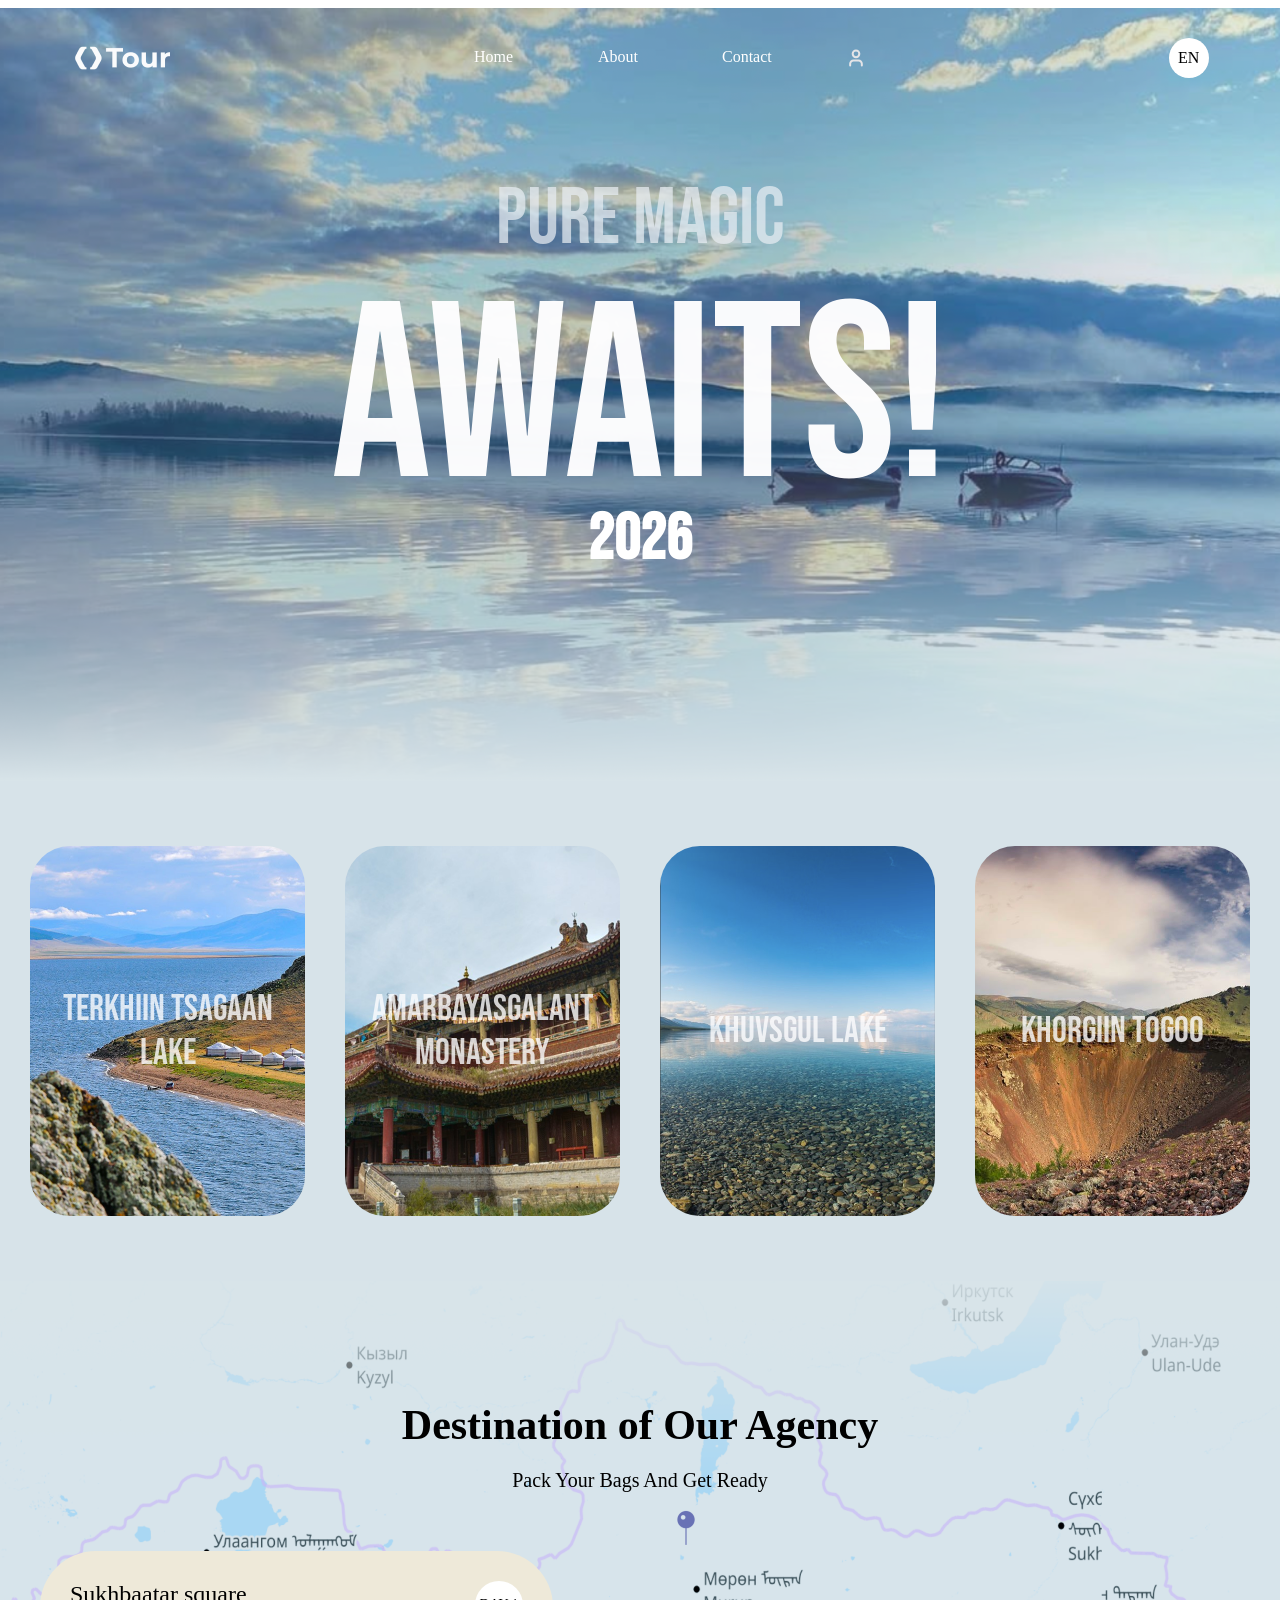
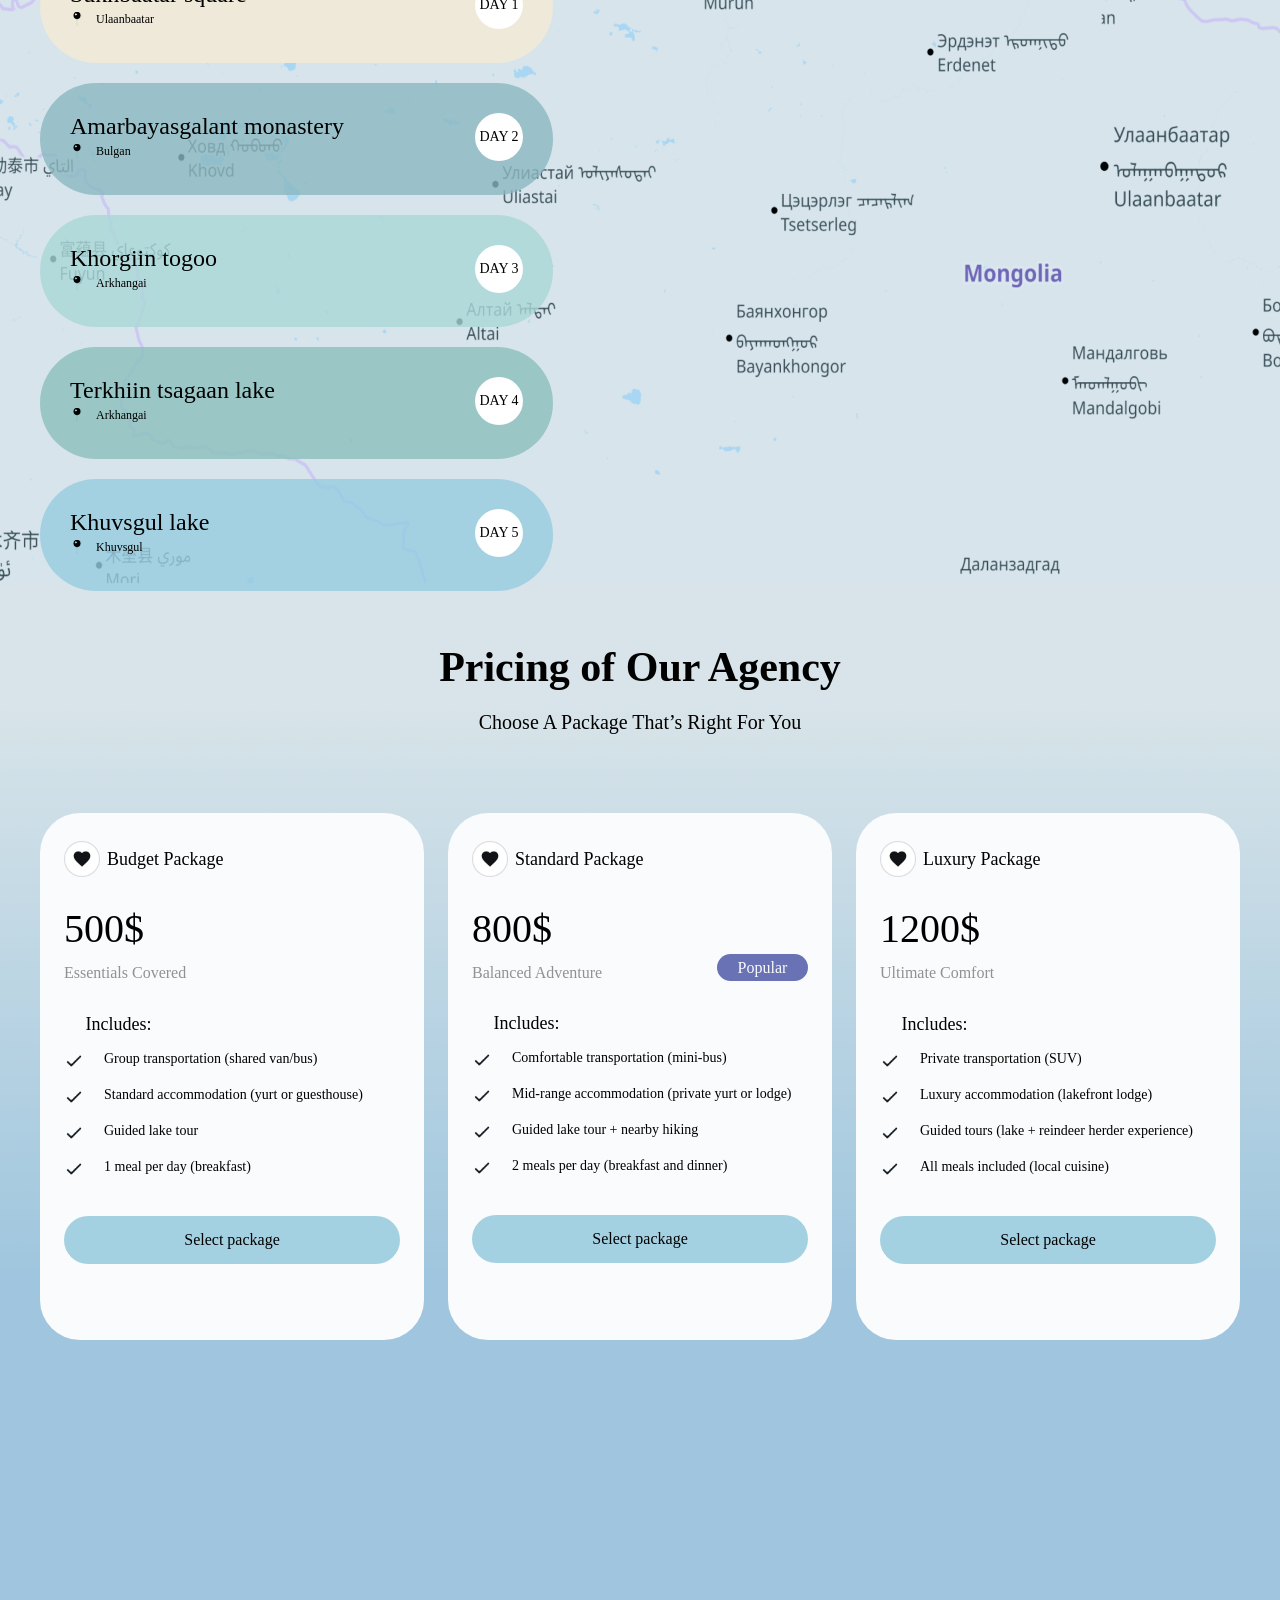
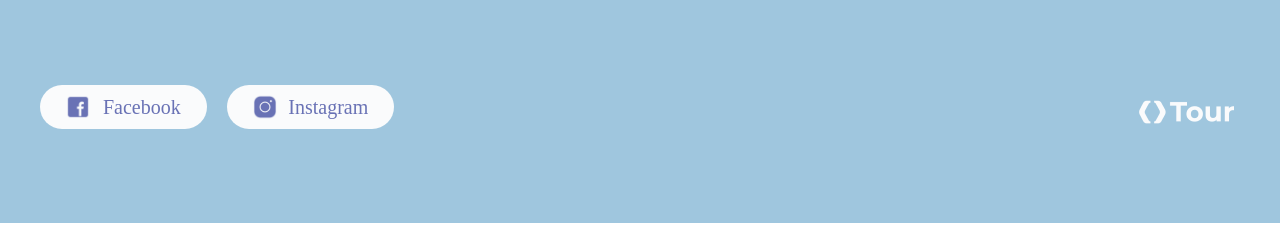
<file: index.html>
<!doctype html>
<html lang="en">
  <head>
    <link rel="preconnect" href="https://fonts.googleapis.com" />
    <link rel="preconnect" href="https://fonts.gstatic.com" crossorigin />
    <link
      href="https://fonts.googleapis.com/css2?family=Bebas+Neue&display=swap"
      rel="stylesheet"
    />
    <meta charset="UTF-8" />
    <meta name="viewport" content="width=device-width, initial-scale=1.0" />
    <link rel="stylesheet" href="index.css" />
    <title>Document</title>
  </head>
  <body>
    <div class="main">
      <div class="ehniizurag">
        <div>
          <div class="eej">
            <div class="logo"></div>
            <div class="bro">
              <div class="xoxo">Home</div>
              <div class="xoxo">About</div>
              <div class="xoxo">Contact</div>
              <div class="user"></div>
            </div>
            <div class="en">EN</div>
          </div>
        </div>
        <div class="aav">
          <div class="pure">PURE MAGIC</div>
          <div class="awaits">AWAITS!</div>
          <div class="year">2026</div>
        </div>
      </div>
    </div>
    <div class="uvuu">
      <div class="etseg">
        <div class="neg">TERKHIIN TSAGAAN <br />LAKE</div>
        <div class="hoyr"><p>AMARBAYASGALANT MONASTERY</p></div>
        <div class="gurav">KHUVSGUL LAKE</div>
        <div class="duruv">KHORGIIN TOGOO</div>
      </div>
    </div>
    <div class="sectiongurav">
      <div class="destination">Destination of Our Agency</div>
      <div class="bags">Pack Your Bags And Get Ready</div>
      <div class="map">
        <div class="days">
          <div class="dayneg kk">
            <div class="dotorh">
              <div>Sukhbaatar square</div>
              <div class="haha">
                <div class="icon"></div>
                <div style="font-size: 12px">Ulaanbaatar</div>
              </div>
            </div>
            <div class="dugui">DAY 1</div>
          </div>
          <div class="sukhzurag"></div>
          <div class="dayhoyr kk">
            <div class="dotorh">
              <div>Amarbayasgalant monastery</div>
              <div class="haha">
                <div class="icon"></div>
                <div style="font-size: 12px">Bulgan</div>
              </div>
            </div>
            <div class="dugui">DAY 2</div>
          </div>
          <div class="monzurag"></div>
          <div class="daygurav kk">
            <div class="dotorh">
              <div>Khorgiin togoo</div>
              <div class="haha">
                <div class="icon"></div>
                <div style="font-size: 12px">Arkhangai</div>
              </div>
            </div>
            <div class="dugui">DAY 3</div>
          </div>
          <div class="togoozurag"></div>
          <div class="dayduruv kk">
            <div class="dotorh">
              <div>Terkhiin tsagaan lake</div>
              <div class="haha">
                <div class="icon"></div>
                <div style="font-size: 12px">Arkhangai</div>
              </div>
            </div>
            <div class="dugui">DAY 4</div>
          </div>
          <div class="tsagaanzurag"></div>
          <div class="daytav kk">
            <div class="dotorh">
              <div>Khuvsgul lake</div>
              <div class="haha">
                <div class="icon"></div>
                <div style="font-size: 12px">Khuvsgul</div>
              </div>
            </div>
            <div class="dugui">DAY 5</div>
          </div>
          <div class="khuvzurag"></div>
        </div>
      </div>
    </div>
    <div class="sectionduruv">
      <div class="heading">
        <div class="pricing">Pricing of Our Agency</div>
        <div class="choose">Choose A Package That’s Right For You</div>
      </div>
      <div class="bars">
        <div class="bar">
          <div class="papa">
            <div class="zvrh"></div>
            <div class="garchig">Budget Package</div>
          </div>
          <div class="dollar">500$</div>
          <div class="baby">Essentials Covered</div>
          <div class="mom">
            <div class="includes">Includes:</div>
            <div class="mur">
              <div class="check"></div>
              <div class="yy">Group transportation (shared van/bus)</div>
            </div>
            <div class="mur">
              <div class="check"></div>
              <div class="yy">Standard accommodation (yurt or guesthouse)</div>
            </div>
            <div class="mur">
              <div class="check"></div>
              <div class="yy">Guided lake tour</div>
            </div>
            <div class="mur">
              <div class="check"></div>
              <div class="yy">1 meal per day (breakfast)</div>
            </div>
          </div>
          <div style="display: flex; justify-content: center">
            <div class="select">Select package</div>
          </div>
        </div>
        <div class="bar">
          <div class="papa">
            <div class="zvrh"></div>
            <div class="garchig">Standard Package</div>
          </div>
          <div class="dollar">800$</div>
          <div
            style="
              display: flex;
              align-items: center;
              justify-content: space-between;
              height: 27px;
            "
          >
            <div class="baby">Balanced Adventure</div>
            <div class="popular">Popular</div>
          </div>
          <div class="mom">
            <div class="includes">Includes:</div>
            <div class="mur">
              <div class="check"></div>
              <div class="yy">Comfortable transportation (mini-bus)</div>
            </div>
            <div class="mur">
              <div class="check"></div>
              <div class="yy">
                Mid-range accommodation (private yurt or lodge)
              </div>
            </div>
            <div class="mur">
              <div class="check"></div>
              <div class="yy">Guided lake tour + nearby hiking</div>
            </div>
            <div class="mur">
              <div class="check"></div>
              <div class="yy">2 meals per day (breakfast and dinner)</div>
            </div>
          </div>
          <div style="display: flex; justify-content: center">
            <div class="select">Select package</div>
          </div>
        </div>
        <div class="bar">
          <div class="papa">
            <div class="zvrh"></div>
            <div class="garchig">Luxury Package</div>
          </div>
          <div class="dollar">1200$</div>
          <div class="baby">Ultimate Comfort</div>
          <div class="mom">
            <div class="includes">Includes:</div>
            <div class="mur">
              <div class="check"></div>
              <div class="yy">Private transportation (SUV)</div>
            </div>
            <div class="mur">
              <div class="check"></div>
              <div class="yy">Luxury accommodation (lakefront lodge)</div>
            </div>
            <div class="mur">
              <div class="check"></div>
              <div class="yy">
                Guided tours (lake + reindeer herder experience)
              </div>
            </div>
            <div class="mur">
              <div class="check"></div>
              <div class="yy">All meals included (local cuisine)</div>
            </div>
          </div>
          <div style="display: flex; justify-content: center">
            <div class="select">Select package</div>
          </div>
        </div>
      </div>
      <div class="yrool">
        <div class="fb">
          <div class="fbb"></div>
          <div class="fbbb">Facebook</div>
        </div>
        <div class="ig">
          <div class="igg"></div>
          <div class="fbbb">Instagram</div>
        </div>
        <div class="logo"></div>
      </div>
    </div>
  </body>
</html>
</file>
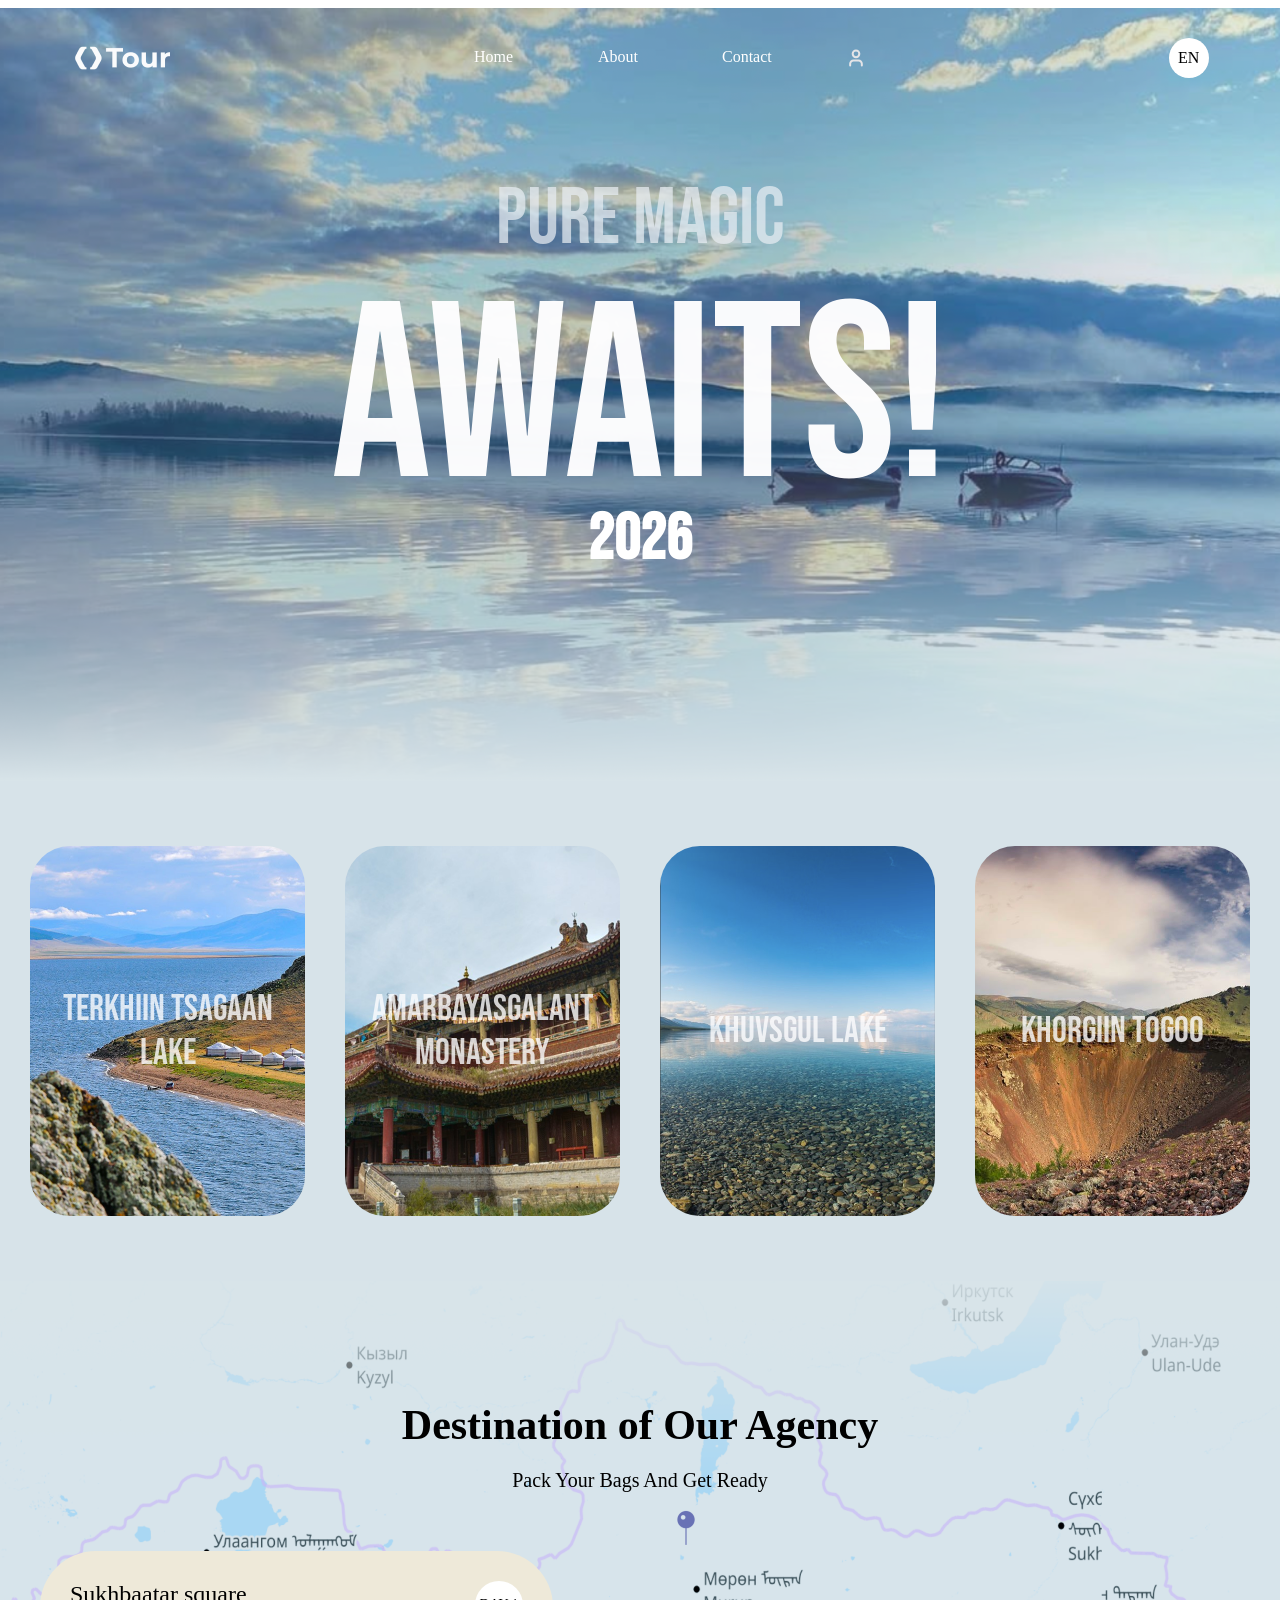
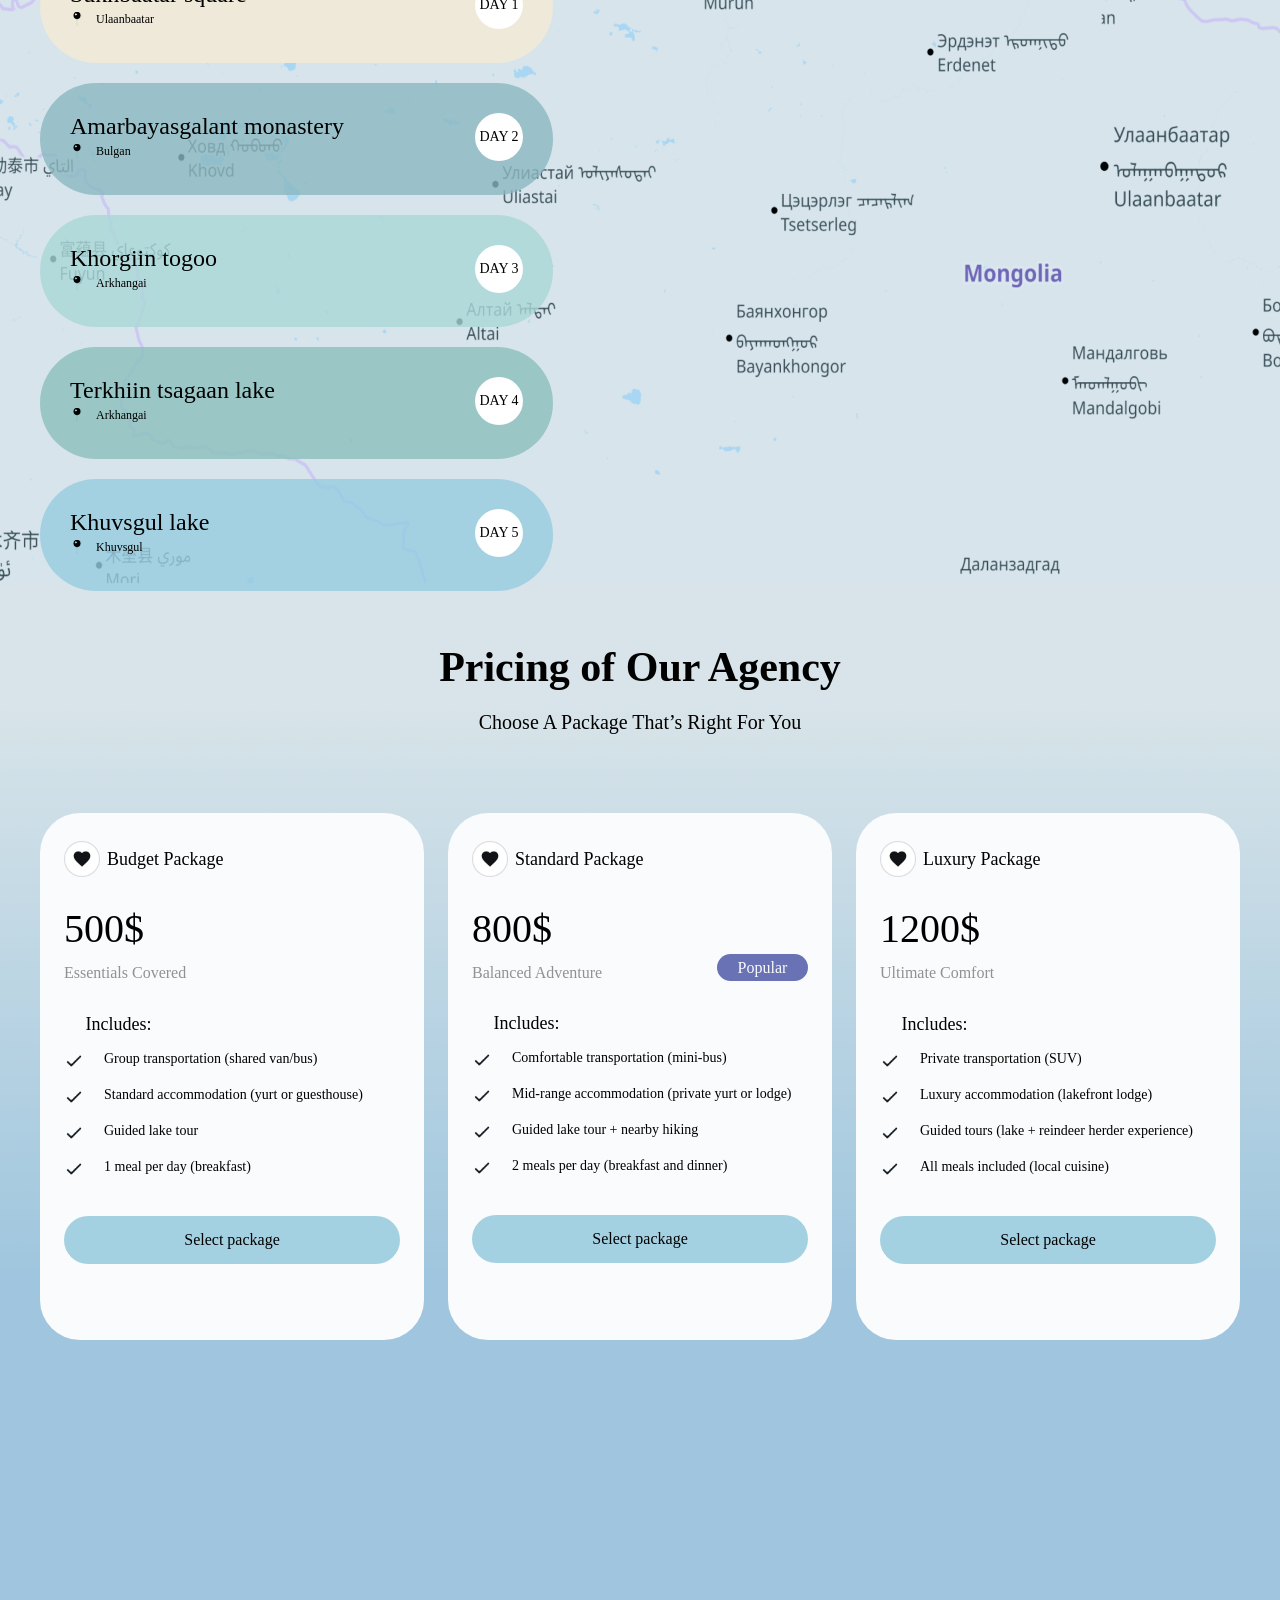
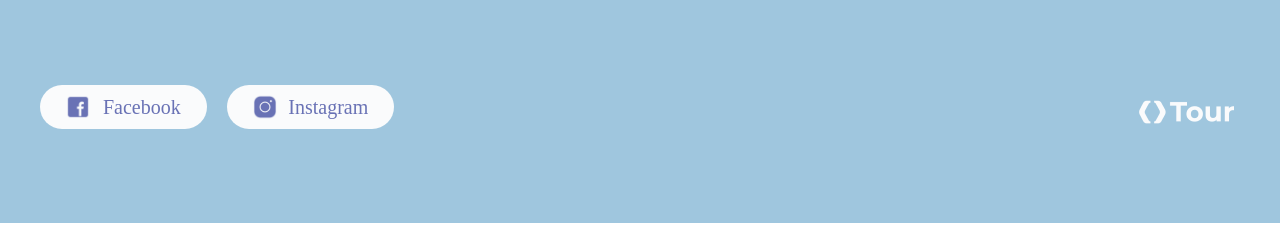
<file: pinetour.html>
<!doctype html>
<html lang="en">
  <head>
    <link rel="preconnect" href="https://fonts.googleapis.com" />
    <link rel="preconnect" href="https://fonts.gstatic.com" crossorigin />
    <link
      href="https://fonts.googleapis.com/css2?family=Bebas+Neue&display=swap"
      rel="stylesheet"
    />
    <meta charset="UTF-8" />
    <meta name="viewport" content="width=device-width, initial-scale=1.0" />
    <link rel="stylesheet" href="pinetour.css" />
    <title>Document</title>
  </head>
  <body>
    <div class="main">
      <div class="ehniizurag">
        <div>
          <div class="eej">
            <div class="logo"></div>
            <div class="bro">
              <div class="xoxo">Home</div>
              <div class="xoxo">About</div>
              <div class="xoxo">Contact</div>
              <div class="user"></div>
            </div>
            <div class="en">EN</div>
          </div>
        </div>
        <div class="aav">
          <div class="pure">PURE MAGIC</div>
          <div class="awaits">AWAITS!</div>
          <div class="year">2026</div>
        </div>
      </div>
    </div>
    <div class="uvuu">
      <div class="etseg">
        <div class="neg">TERKHIIN TSAGAAN <br />LAKE</div>
        <div class="hoyr"><p>AMARBAYASGALANT MONASTERY</p></div>
        <div class="gurav">KHUVSGUL LAKE</div>
        <div class="duruv">KHORGIIN TOGOO</div>
      </div>
    </div>
    <div class="sectiongurav">
      <div class="destination">Destination of Our Agency</div>
      <div class="bags">Pack Your Bags And Get Ready</div>
      <div class="map">
        <div class="days">
          <div class="dayneg kk">
            <div class="dotorh">
              <div>Sukhbaatar square</div>
              <div class="haha">
                <div class="icon"></div>
                <div style="font-size: 12px">Ulaanbaatar</div>
              </div>
            </div>
            <div class="dugui">DAY 1</div>
          </div>
          <div class="sukhzurag"></div>
          <div class="dayhoyr kk">
            <div class="dotorh">
              <div>Amarbayasgalant monastery</div>
              <div class="haha">
                <div class="icon"></div>
                <div style="font-size: 12px">Bulgan</div>
              </div>
            </div>
            <div class="dugui">DAY 2</div>
          </div>
          <div class="monzurag"></div>
          <div class="daygurav kk">
            <div class="dotorh">
              <div>Khorgiin togoo</div>
              <div class="haha">
                <div class="icon"></div>
                <div style="font-size: 12px">Arkhangai</div>
              </div>
            </div>
            <div class="dugui">DAY 3</div>
          </div>
          <div class="togoozurag"></div>
          <div class="dayduruv kk">
            <div class="dotorh">
              <div>Terkhiin tsagaan lake</div>
              <div class="haha">
                <div class="icon"></div>
                <div style="font-size: 12px">Arkhangai</div>
              </div>
            </div>
            <div class="dugui">DAY 4</div>
          </div>
          <div class="tsagaanzurag"></div>
          <div class="daytav kk">
            <div class="dotorh">
              <div>Khuvsgul lake</div>
              <div class="haha">
                <div class="icon"></div>
                <div style="font-size: 12px">Khuvsgul</div>
              </div>
            </div>
            <div class="dugui">DAY 5</div>
          </div>
          <div class="khuvzurag"></div>
        </div>
      </div>
    </div>
    <div class="sectionduruv">
      <div class="heading">
        <div class="pricing">Pricing of Our Agency</div>
        <div class="choose">Choose A Package That’s Right For You</div>
      </div>
      <div class="bars">
        <div class="bar">
          <div class="papa">
            <div class="zvrh"></div>
            <div class="garchig">Budget Package</div>
          </div>
          <div class="dollar">500$</div>
          <div class="baby">Essentials Covered</div>
          <div class="mom">
            <div class="includes">Includes:</div>
            <div class="mur">
              <div class="check"></div>
              <div class="yy">Group transportation (shared van/bus)</div>
            </div>
            <div class="mur">
              <div class="check"></div>
              <div class="yy">Standard accommodation (yurt or guesthouse)</div>
            </div>
            <div class="mur">
              <div class="check"></div>
              <div class="yy">Guided lake tour</div>
            </div>
            <div class="mur">
              <div class="check"></div>
              <div class="yy">1 meal per day (breakfast)</div>
            </div>
          </div>
          <div style="display: flex; justify-content: center">
            <div class="select">Select package</div>
          </div>
        </div>
        <div class="bar">
          <div class="papa">
            <div class="zvrh"></div>
            <div class="garchig">Standard Package</div>
          </div>
          <div class="dollar">800$</div>
          <div
            style="
              display: flex;
              align-items: center;
              justify-content: space-between;
              height: 27px;
            "
          >
            <div class="baby">Balanced Adventure</div>
            <div class="popular">Popular</div>
          </div>
          <div class="mom">
            <div class="includes">Includes:</div>
            <div class="mur">
              <div class="check"></div>
              <div class="yy">Comfortable transportation (mini-bus)</div>
            </div>
            <div class="mur">
              <div class="check"></div>
              <div class="yy">
                Mid-range accommodation (private yurt or lodge)
              </div>
            </div>
            <div class="mur">
              <div class="check"></div>
              <div class="yy">Guided lake tour + nearby hiking</div>
            </div>
            <div class="mur">
              <div class="check"></div>
              <div class="yy">2 meals per day (breakfast and dinner)</div>
            </div>
          </div>
          <div style="display: flex; justify-content: center">
            <div class="select">Select package</div>
          </div>
        </div>
        <div class="bar">
          <div class="papa">
            <div class="zvrh"></div>
            <div class="garchig">Luxury Package</div>
          </div>
          <div class="dollar">1200$</div>
          <div class="baby">Ultimate Comfort</div>
          <div class="mom">
            <div class="includes">Includes:</div>
            <div class="mur">
              <div class="check"></div>
              <div class="yy">Private transportation (SUV)</div>
            </div>
            <div class="mur">
              <div class="check"></div>
              <div class="yy">Luxury accommodation (lakefront lodge)</div>
            </div>
            <div class="mur">
              <div class="check"></div>
              <div class="yy">
                Guided tours (lake + reindeer herder experience)
              </div>
            </div>
            <div class="mur">
              <div class="check"></div>
              <div class="yy">All meals included (local cuisine)</div>
            </div>
          </div>
          <div style="display: flex; justify-content: center">
            <div class="select">Select package</div>
          </div>
        </div>
      </div>
      <div class="yrool">
        <div class="fb">
          <div class="fbb"></div>
          <div class="fbbb">Facebook</div>
        </div>
        <div class="ig">
          <div class="igg"></div>
          <div class="fbbb">Instagram</div>
        </div>
        <div class="logo"></div>
      </div>
    </div>
  </body>
</html>
</file>
<file: index.css>
* {
  box-sizing: border-box;
}

.ehniizurag {
  height: 773px;
  width: 1440px;
  background-image: url(HeroImage.png);
}
.main {
  display: flex;
  justify-content: center;
}
.logo {
  background-image: url(logo\ 1.png);
  width: 100px;
  height: 34px;
}
.user {
  background-image: url(user.svg);
  width: 20px;
  height: 20px;
}
.en {
  width: 40px;
  height: 40px;
  border-radius: 50%;
  background-color: #ffffff;
  display: flex;
  justify-content: center;
  align-items: center;
}
.eej {
  display: flex;
  justify-content: space-around;
  align-items: center;
  width: 1440px;
  height: 100px;
  position: fixed;
}
.bro {
  gap: 24px;
  display: flex;
}
.xoxo {
  width: 100px;
  color: #ffffff;
}
.aav {
  display: flex;
  flex-direction: column;
  justify-content: center;
  align-items: center;
  height: 394px;
  margin-top: 169px;
  font-family: "Bebas Neue", sans-serif;
}
.pure {
  font-size: 80px;
  height: 80px;
  color: #e8edf2b8;
  letter-spacing: 0%;
}
.awaits {
  font-weight: 400;
  font-size: 250px;
  height: 250px;
  color: #fdfdfefa;
}
.year {
  color: #ffffff;
  font-weight: 900;
  font-size: 64px;
}
.neg {
  background-image: url(1.png);
  background-position: center;
  background-size: cover;
  width: 275px;
  height: 370px;
  border-radius: 40px;
  display: flex;
  justify-content: center;
  text-align: center;
  align-items: center;
  font-size: 37px;
  font-weight: 400;
  color: #fdfdfecc;
}
.hoyr {
  background-image: url(2.png);
  background-position: center;
  background-size: cover;
  width: 275px;
  height: 370px;
  border-radius: 40px;
  display: flex;
  text-align: center;
  align-items: center;
  font-size: 37px;
  font-weight: 400;
  color: #fdfdfecc;
}

.gurav {
  background-image: url(3.png);
  background-position: center;
  background-size: cover;
  width: 275px;
  height: 370px;
  border-radius: 40px;
  font-size: 37px;
  font-weight: 400;
  color: #fdfdfecc;
  display: flex;
  justify-content: center;

  align-items: center;
}

.duruv {
  background-image: url(4.png);
  background-position: center;
  background-size: cover;
  width: 275px;
  height: 370px;
  border-radius: 40px;
  display: flex;
  justify-content: center;
  align-items: center;
  font-size: 37px;
  font-weight: 400;
  color: #fdfdfecc;
}
.etseg {
  display: flex;
  justify-content: center;
  gap: 40px;
  width: 1440px;
  height: 500px;
  background-color: #d7e3e9;
  align-items: center;
  font-family: "Bebas Neue", sans-serif;
}
.uvuu {
  display: flex;
  justify-content: center;
}
.sectiongurav {
  background-image: url(Roadmap\ image.png);
  height: 1022px;
  width: 1440px;
  background-position: center;
  background-size: cover;
}
body {
  display: flex;
  flex-direction: column;
  align-items: center;
}
.destination {
  font-weight: 600;
  font-size: 42px;
  text-align: center;
  padding-top: 120px;
}
.bags {
  font-weight: 500;
  font-size: 20px;
  text-align: center;
  padding-top: 10px;
  margin-top: 10px
}
.dayneg {
  background-color: #eee9d9;
  padding: 30px;
}
.dayhoyr {
  background-color: #8bb8c1cc;
  padding: 30px;
}
.daygurav {
  background-color: #aad8d7cc;
  padding: 30px;
}
.dayduruv {
  background-color: #8bc0bdcc;
  padding: 30px;
}
.daytav {
  background-color: #97cce0cc;
  padding: 30px;
}
.kk {
  width: 513px;
  height: 112px;
  border-radius: 120px;
  font-weight: 500;
  font-size: 24px;
  display: flex;
  justify-content: space-between;
}
.days {
  display: flex;
  flex-direction: column;
  gap: 20px;
  margin-left: 120px;
  width: 100%;
  position: relative;
}
.haha {
  display: flex;
  gap: 12px;
  margin-top: 4px;
}
.icon {
  background-image: url(pin.png);
  background-position: center;
  background-size: cover;
  width: 14px;
  height: 14px;
}
.dotorh {
  width: 316px;
  height: 48px;
}
.dugui {
  font-size: 14px;
  width: 48px;
  height: 48px;
  border-radius: 50%;
  background-color: #ffffff;
  display: flex;
  justify-content: center;
  align-items: center;
}
.sukhzurag {
  background-image: url(Hovered\ Image.png);
  width: 248px;
  height: 248px;
  position: absolute;
  background-position: center;
  right: 150px;
  top: 100px;
  display: none;
}
.map {
  display: flex;
  margin-top: 59px;
}

.monzurag {
  background-image: url(Hovered\ Image\ \(1\).png);
  width: 248px;
  height: 248px;
  position: absolute;
  top: -35px;
  right: 345px;
  background-position: center;
  display: none;
}
.togoozurag {
  background-image: url(Hovered\ Image\ \(2\).png);
  width: 248px;
  height: 248px;
  position: absolute;
  top: 82px;
  right: 480px;
  background-position: center;
  display: none;
}
.tsagaanzurag {
  background-image: url(Hovered\ Image\ \(3\).png);
  width: 248px;
  height: 248px;
  position: absolute;
  top: -75px;
  left: 540px;
  background-position: center;
  display: none;
}
.khuvzurag {
  background-image: url(Hovered\ Image\ \(4\).png);
  width: 248px;
  height: 248px;
  position: absolute;
  top: -70px;
  left: 705px;
  background-position: center;
  display: none;
}

.dayneg:hover ~ .sukhzurag {display: block;}
.daytav:hover ~ .khuvzurag {display: block;}
.daygurav:hover ~ .togoozurag {display: block;}
.dayhoyr:hover ~ .monzurag {display: block;}
.dayduruv:hover ~ .tsagaanzurag {display: block;}
.kk:hover {
  border: 4px solid white;
} 
.sectionduruv {
  background-image: url(Price&Footer\ image.png);
  width: 1440px;
  height: 1120px;
}
.heading {
  margin-top: -180px;
}
.pricing {
font-weight: 600;
  font-size: 42px;
  text-align: center;
  padding-top: 120px;
}
.choose {
  font-weight: 500;
  font-size: 20px;
  text-align: center;
  padding-top: 10px;
  margin-top: 10px;
}
.bar {
  height: 527px;
  width: 384px;
  border-radius: 40px;
  background-color: #FAFBFC;
}
.bars {
  display: flex;
  justify-content: center;
  gap: 24px;
  margin-top: 79px;
}
.papa {
  display: flex;
  width: 384px;
  height: 92px;
  align-items: center;
  margin-left: 24px;
  gap: 7px;
}
.zvrh {
  width: 36px;
  height: 36px;
  background-image: url(IconButton\ 1.png);
  background-position: center;
  background-size: cover;
}
.garchig {
  font-size: 18px;
}
.dollar {
  font-size: 40px;
  width: 336px;
  height: 49px;
  margin-left: 24px;
}
.baby {
  margin-top: 10px;
  margin-left: 24px;
  font-size: 16px;
  color: #919191;
}
.yy {
font-size: 14px;
}
.includes {
  font-size: 18px;
  margin-left: 45.5px;
  margin-top: 32px
}
.check {
  background-image: url(check.png);
  background-position: center;
  background-size: cover;
  height: 20px;
  width: 20px;
}
.mur {
  display: flex;
  margin-left: 24px;
  gap: 20px;
}
.mom {
  display: flex; 
  flex-direction: column; 
  gap: 16px;
}
.select {
  width: 336px;
  height: 48px;
  border-radius: 24px;
  background-color:#A4D1E2;
  font-size: 16px;
  display: flex;
  justify-content: center;
  align-items: center;
  margin-top: 37px;
}
.popular {
  font-size: 16px;
  color:#FAFBFC ;
  background-color: #6972B5;
  height: 27px;
  width: 91px;
  border-radius: 13.5px;
  display: flex;
  justify-content: center;
  align-items: center;
  margin-right: 24px
}
.fb {
  background-color: #FAFBFC;
  height: 44px;
  width: 167px;
  border-radius: 22px;
  display: flex;
  justify-content: space-around;
  align-items: center;
  margin-left: 120px;
}
.ig {
  background-color: #FAFBFC;
  height: 44px;
  width: 167px;
  border-radius: 22px;
  display: flex;
  justify-content: space-around;
  align-items: center;
  margin-left: 20px;
  margin-right: 741px;
}
.fbb {
  background-image: url(Facebook\ Icon.png);
  background-position: center;
  background-size: cover;
  width: 24px;
  height: 24px;
  margin-left: 20px;
}
.fbbb {
  color: #6972B5;
  font-size: 20px;
  margin-right: 20px;
}
.igg {
  background-image: url(Instagram\ Icon.png);
  background-position: center;
  background-size: cover;
  width: 24px;
  height: 24px;
  margin-left: 20px;
}
.yrool {
  display: flex;
  align-items: end;
  height: 389px;
}
</file>
<file: pinetour.css>
* {
  box-sizing: border-box;
}

.ehniizurag {
  height: 773px;
  width: 1440px;
  background-image: url(HeroImage.png);
}
.main {
  display: flex;
  justify-content: center;
}
.logo {
  background-image: url(logo\ 1.png);
  width: 100px;
  height: 34px;
}
.user {
  background-image: url(user.svg);
  width: 20px;
  height: 20px;
}
.en {
  width: 40px;
  height: 40px;
  border-radius: 50%;
  background-color: #ffffff;
  display: flex;
  justify-content: center;
  align-items: center;
}
.eej {
  display: flex;
  justify-content: space-around;
  align-items: center;
  width: 1440px;
  height: 100px;
  position: fixed;
}
.bro {
  gap: 24px;
  display: flex;
}
.xoxo {
  width: 100px;
  color: #ffffff;
}
.aav {
  display: flex;
  flex-direction: column;
  justify-content: center;
  align-items: center;
  height: 394px;
  margin-top: 169px;
  font-family: "Bebas Neue", sans-serif;
}
.pure {
  font-size: 80px;
  height: 80px;
  color: #e8edf2b8;
  letter-spacing: 0%;
}
.awaits {
  font-weight: 400;
  font-size: 250px;
  height: 250px;
  color: #fdfdfefa;
}
.year {
  color: #ffffff;
  font-weight: 900;
  font-size: 64px;
}
.neg {
  background-image: url(1.png);
  background-position: center;
  background-size: cover;
  width: 275px;
  height: 370px;
  border-radius: 40px;
  display: flex;
  justify-content: center;
  text-align: center;
  align-items: center;
  font-size: 37px;
  font-weight: 400;
  color: #fdfdfecc;
}
.hoyr {
  background-image: url(2.png);
  background-position: center;
  background-size: cover;
  width: 275px;
  height: 370px;
  border-radius: 40px;
  display: flex;
  text-align: center;
  align-items: center;
  font-size: 37px;
  font-weight: 400;
  color: #fdfdfecc;
}

.gurav {
  background-image: url(3.png);
  background-position: center;
  background-size: cover;
  width: 275px;
  height: 370px;
  border-radius: 40px;
  font-size: 37px;
  font-weight: 400;
  color: #fdfdfecc;
  display: flex;
  justify-content: center;

  align-items: center;
}

.duruv {
  background-image: url(4.png);
  background-position: center;
  background-size: cover;
  width: 275px;
  height: 370px;
  border-radius: 40px;
  display: flex;
  justify-content: center;
  align-items: center;
  font-size: 37px;
  font-weight: 400;
  color: #fdfdfecc;
}
.etseg {
  display: flex;
  justify-content: center;
  gap: 40px;
  width: 1440px;
  height: 500px;
  background-color: #d7e3e9;
  align-items: center;
  font-family: "Bebas Neue", sans-serif;
}
.uvuu {
  display: flex;
  justify-content: center;
}
.sectiongurav {
  background-image: url(Roadmap\ image.png);
  height: 1022px;
  width: 1440px;
  background-position: center;
  background-size: cover;
}
body {
  display: flex;
  flex-direction: column;
  align-items: center;
}
.destination {
  font-weight: 600;
  font-size: 42px;
  text-align: center;
  padding-top: 120px;
}
.bags {
  font-weight: 500;
  font-size: 20px;
  text-align: center;
  padding-top: 10px;
  margin-top: 10px
}
.dayneg {
  background-color: #eee9d9;
  padding: 30px;
}
.dayhoyr {
  background-color: #8bb8c1cc;
  padding: 30px;
}
.daygurav {
  background-color: #aad8d7cc;
  padding: 30px;
}
.dayduruv {
  background-color: #8bc0bdcc;
  padding: 30px;
}
.daytav {
  background-color: #97cce0cc;
  padding: 30px;
}
.kk {
  width: 513px;
  height: 112px;
  border-radius: 120px;
  font-weight: 500;
  font-size: 24px;
  display: flex;
  justify-content: space-between;
}
.days {
  display: flex;
  flex-direction: column;
  gap: 20px;
  margin-left: 120px;
  width: 100%;
  position: relative;
}
.haha {
  display: flex;
  gap: 12px;
  margin-top: 4px;
}
.icon {
  background-image: url(pin.png);
  background-position: center;
  background-size: cover;
  width: 14px;
  height: 14px;
}
.dotorh {
  width: 316px;
  height: 48px;
}
.dugui {
  font-size: 14px;
  width: 48px;
  height: 48px;
  border-radius: 50%;
  background-color: #ffffff;
  display: flex;
  justify-content: center;
  align-items: center;
}
.sukhzurag {
  background-image: url(Hovered\ Image.png);
  width: 248px;
  height: 248px;
  position: absolute;
  background-position: center;
  right: 150px;
  top: 100px;
  display: none;
}
.map {
  display: flex;
  margin-top: 59px;
}

.monzurag {
  background-image: url(Hovered\ Image\ \(1\).png);
  width: 248px;
  height: 248px;
  position: absolute;
  top: -35px;
  right: 345px;
  background-position: center;
  display: none;
}
.togoozurag {
  background-image: url(Hovered\ Image\ \(2\).png);
  width: 248px;
  height: 248px;
  position: absolute;
  top: 82px;
  right: 480px;
  background-position: center;
  display: none;
}
.tsagaanzurag {
  background-image: url(Hovered\ Image\ \(3\).png);
  width: 248px;
  height: 248px;
  position: absolute;
  top: -75px;
  left: 540px;
  background-position: center;
  display: none;
}
.khuvzurag {
  background-image: url(Hovered\ Image\ \(4\).png);
  width: 248px;
  height: 248px;
  position: absolute;
  top: -70px;
  left: 705px;
  background-position: center;
  display: none;
}

.dayneg:hover ~ .sukhzurag {display: block;}
.daytav:hover ~ .khuvzurag {display: block;}
.daygurav:hover ~ .togoozurag {display: block;}
.dayhoyr:hover ~ .monzurag {display: block;}
.dayduruv:hover ~ .tsagaanzurag {display: block;}
.kk:hover {
  border: 4px solid white;
} 
.sectionduruv {
  background-image: url(Price&Footer\ image.png);
  width: 1440px;
  height: 1120px;
}
.heading {
  margin-top: -180px;
}
.pricing {
font-weight: 600;
  font-size: 42px;
  text-align: center;
  padding-top: 120px;
}
.choose {
  font-weight: 500;
  font-size: 20px;
  text-align: center;
  padding-top: 10px;
  margin-top: 10px;
}
.bar {
  height: 527px;
  width: 384px;
  border-radius: 40px;
  background-color: #FAFBFC;
}
.bars {
  display: flex;
  justify-content: center;
  gap: 24px;
  margin-top: 79px;
}
.papa {
  display: flex;
  width: 384px;
  height: 92px;
  align-items: center;
  margin-left: 24px;
  gap: 7px;
}
.zvrh {
  width: 36px;
  height: 36px;
  background-image: url(IconButton\ 1.png);
  background-position: center;
  background-size: cover;
}
.garchig {
  font-size: 18px;
}
.dollar {
  font-size: 40px;
  width: 336px;
  height: 49px;
  margin-left: 24px;
}
.baby {
  margin-top: 10px;
  margin-left: 24px;
  font-size: 16px;
  color: #919191;
}
.yy {
font-size: 14px;
}
.includes {
  font-size: 18px;
  margin-left: 45.5px;
  margin-top: 32px
}
.check {
  background-image: url(check.png);
  background-position: center;
  background-size: cover;
  height: 20px;
  width: 20px;
}
.mur {
  display: flex;
  margin-left: 24px;
  gap: 20px;
}
.mom {
  display: flex; 
  flex-direction: column; 
  gap: 16px;
}
.select {
  width: 336px;
  height: 48px;
  border-radius: 24px;
  background-color:#A4D1E2;
  font-size: 16px;
  display: flex;
  justify-content: center;
  align-items: center;
  margin-top: 37px;
}
.popular {
  font-size: 16px;
  color:#FAFBFC ;
  background-color: #6972B5;
  height: 27px;
  width: 91px;
  border-radius: 13.5px;
  display: flex;
  justify-content: center;
  align-items: center;
  margin-right: 24px
}
.fb {
  background-color: #FAFBFC;
  height: 44px;
  width: 167px;
  border-radius: 22px;
  display: flex;
  justify-content: space-around;
  align-items: center;
  margin-left: 120px;
}
.ig {
  background-color: #FAFBFC;
  height: 44px;
  width: 167px;
  border-radius: 22px;
  display: flex;
  justify-content: space-around;
  align-items: center;
  margin-left: 20px;
  margin-right: 741px;
}
.fbb {
  background-image: url(Facebook\ Icon.png);
  background-position: center;
  background-size: cover;
  width: 24px;
  height: 24px;
  margin-left: 20px;
}
.fbbb {
  color: #6972B5;
  font-size: 20px;
  margin-right: 20px;
}
.igg {
  background-image: url(Instagram\ Icon.png);
  background-position: center;
  background-size: cover;
  width: 24px;
  height: 24px;
  margin-left: 20px;
}
.yrool {
  display: flex;
  align-items: end;
  height: 389px;
}
</file>
